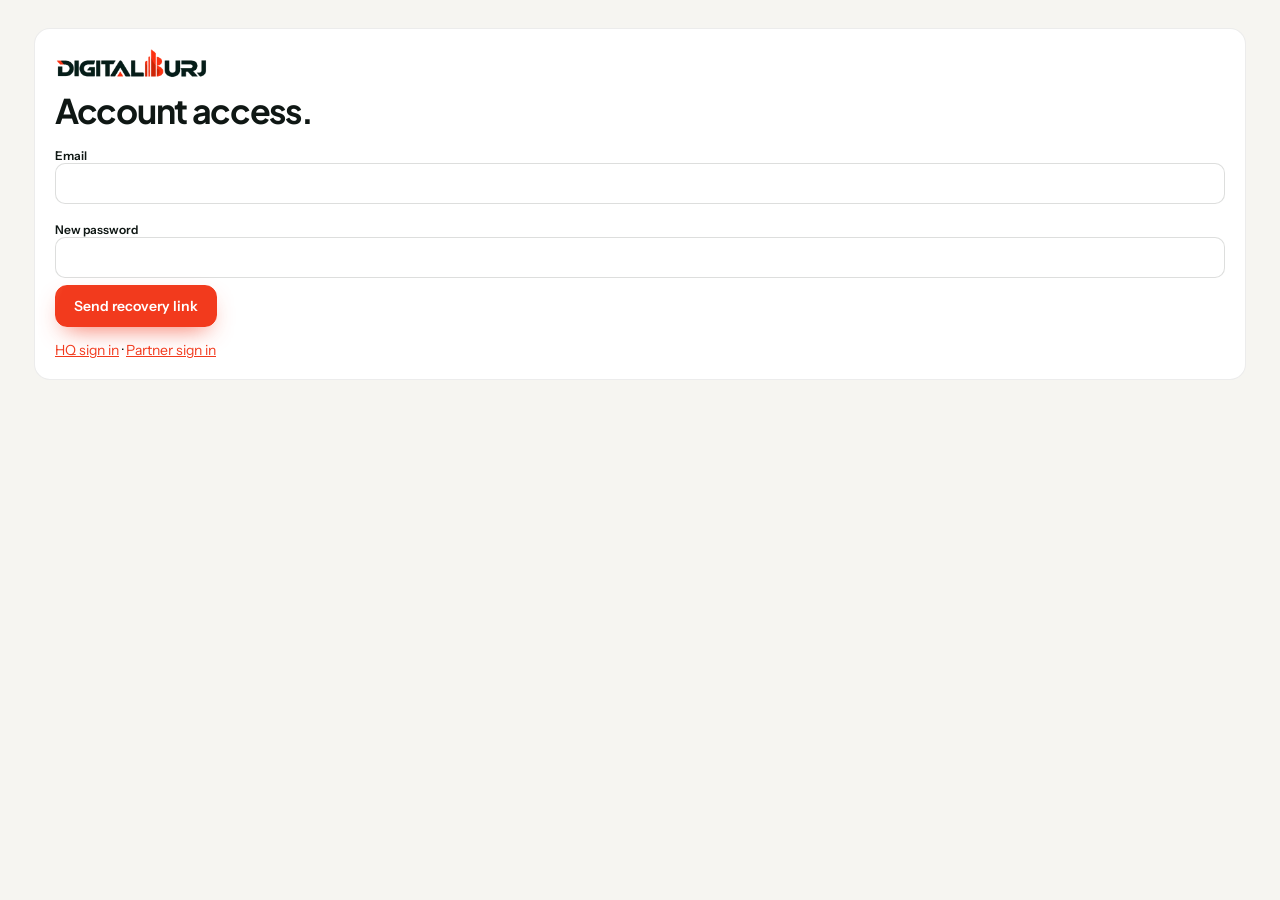
<file: public/account.html>
<!doctype html><html lang="en"><head><meta charset="utf-8"><meta name="viewport" content="width=device-width, initial-scale=1"><title>DigitalBurj account access</title><link rel="stylesheet" href="style.css"><link rel="stylesheet" href="homepage-components.css"></head><body><main class="main"><div class="panel panel-body"><img class="logo" src="brand/wordmark-480.webp" alt="DigitalBurj"><h1>Account access.</h1><form id="account-help"><label>Email<input name="email" type="email"></label><label id="password-label">New password<input name="password" type="password" minlength="12" maxlength="256"></label><button id="submit" class="primary">Send recovery link</button></form><p id="result" role="status"></p><a href="/">HQ sign in</a> · <a href="partners.html">Partner sign in</a></div></main><script src="account.js"></script></body></html>
</file>
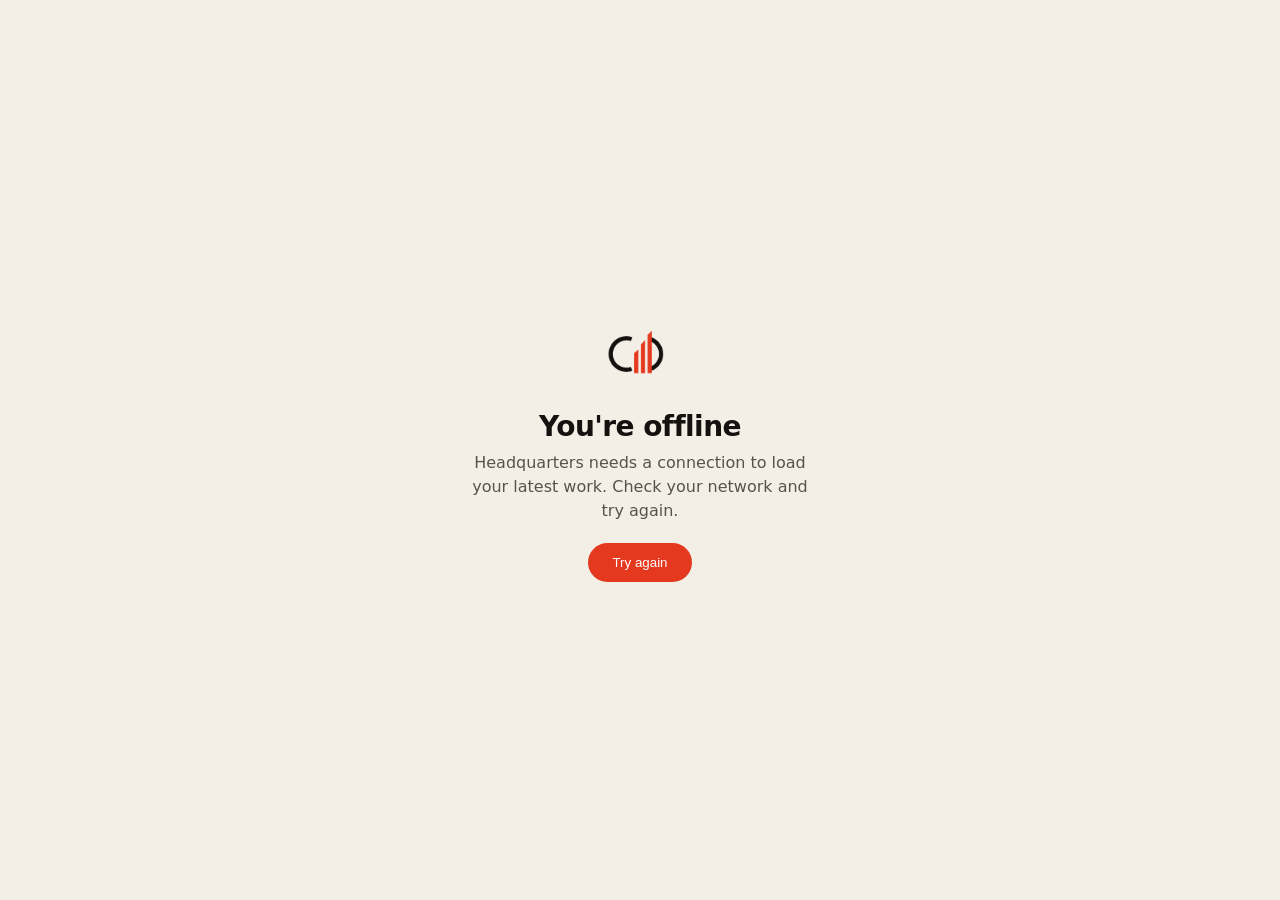
<file: public/offline.html>
<!doctype html><html lang="en"><head><meta charset="utf-8"><meta name="viewport" content="width=device-width,initial-scale=1"><meta name="robots" content="noindex"><title>Offline · DigitalBurj HQ</title><link rel="stylesheet" href="offline.css"></head><body><main><img src="icons/icon-192.png" alt="" width="72" height="72"><h1>You're offline</h1><p>Headquarters needs a connection to load your latest work. Check your network and try again.</p><button onclick="location.reload()">Try again</button></main></body></html>
</file>
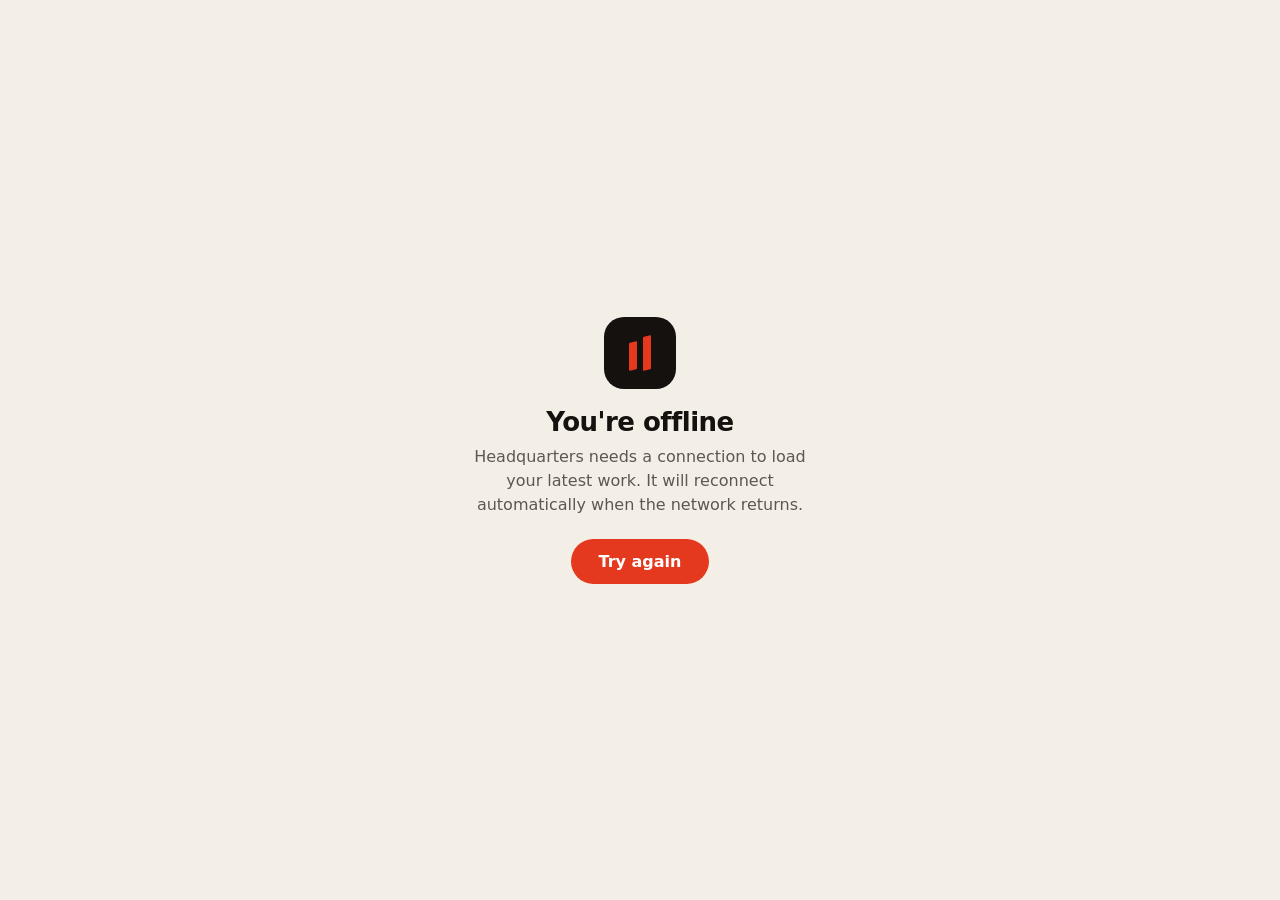
<file: android/app/src/main/assets/offline.html>
<!doctype html>
<html lang="en">
<head>
<meta charset="utf-8">
<meta name="viewport" content="width=device-width,initial-scale=1">
<title>Offline</title>
<style>
  :root { color-scheme: light; }
  body { margin: 0; min-height: 100vh; display: grid; place-items: center; background: #f4efe6; color: #14110f;
         font-family: system-ui, sans-serif; text-align: center; }
  main { padding: 28px; max-width: 340px; }
  .mark { width: 72px; height: 72px; border-radius: 20px; background: #14110f; margin: 0 auto 18px; display: grid; place-items: center; }
  .mark i { display: block; width: 8px; height: 28px; background: #e5391f; margin: 0 3px; transform: skewY(-12deg); border-radius: 1px; }
  .row { display: flex; align-items: flex-end; height: 34px; }
  h1 { font-size: 26px; letter-spacing: -.02em; margin: 0 0 8px; }
  p { margin: 0 0 22px; line-height: 1.5; color: #5c5750; }
  a { display: inline-block; background: #e5391f; color: #fff; text-decoration: none; font-weight: 600; padding: 13px 28px; border-radius: 999px; }
</style>
</head>
<body>
<main>
  <div class="mark"><div class="row"><i></i><i style="height:34px"></i></div></div>
  <h1>You're offline</h1>
  <p>Headquarters needs a connection to load your latest work. It will reconnect automatically when the network returns.</p>
  <a href="https://hq.digitalburj.com/">Try again</a>
</main>
</body>
</html>
</file>
<file: public/style.css>
@font-face{font-family:'Instrument Sans';src:url(fonts/instrument-sans-latin-wght-normal.woff2)}@font-face{font-family:'Plus Jakarta Sans';src:url(fonts/plus-jakarta-sans-latin-wght-normal.woff2)}
:root{--paper:#f6f5f1;--ink:#0f1714;--accent:#f23a1d;--muted:#66716b;--line:#e0e3dc;--surface:#fff;--radius:16px}*{box-sizing:border-box}body{margin:0;background:var(--paper);color:var(--ink);font:14px 'Instrument Sans',sans-serif}button,input,select,textarea{font:inherit}button,a,input,select,textarea{outline-offset:4px}button,a{transition:background .2s,transform .2s}button{cursor:pointer}button:disabled{opacity:.5;cursor:wait}button:hover:not(:disabled){transform:translateY(-1px)}button,.button{border:1px solid var(--line);border-radius:12px;padding:11px 15px;background:white;color:var(--ink);font-weight:600;text-decoration:none;display:inline-flex;align-items:center;gap:8px}.primary{background:var(--accent);color:white;border-color:var(--accent)}.quiet{background:transparent}.small{padding:7px 10px;font-size:12px}.danger{color:#b42415}h1,h2,h3,.metric{font-family:'Plus Jakarta Sans',sans-serif}h1{font-size:34px;letter-spacing:-1.3px;line-height:1.15;margin:9px 0 14px}h2{font-size:18px;margin:0}h3{font-size:15px;margin:0 0 8px}p{line-height:1.65}small,.muted{color:var(--muted)}.eyebrow{font-size:10px;letter-spacing:2px;font-weight:700;text-transform:uppercase;color:var(--accent)}.logo{width:153px;max-height:52px;object-fit:contain}.shell{display:grid;grid-template-columns:240px 1fr;min-height:100vh}.sidebar{border-right:1px solid var(--line);padding:26px 18px;display:flex;flex-direction:column;position:sticky;top:0;height:100vh;background:#eeeee7}.brand{padding:0 13px 25px}.brand small{display:block;letter-spacing:2px;font-size:9px;margin:10px 0 0}.nav-label{font-size:9px;color:var(--muted);text-transform:uppercase;letter-spacing:1.5px;padding:22px 13px 9px}.nav{display:grid;gap:4px}.nav button{border:0;background:transparent;justify-content:flex-start;font-weight:500;padding:12px 14px}.nav button.active{background:var(--ink);color:white}.nav svg{width:17px;height:17px;margin-right:4px}.sidebar-footer{margin-top:auto;border-top:1px solid var(--line);padding-top:18px}.avatar{display:inline-grid;place-items:center;width:34px;height:34px;border-radius:10px;background:#e5e8df;color:var(--ink);font-weight:700;flex-shrink:0}.identity{display:flex;gap:10px;align-items:center}.identity small{display:block;font-size:11px;margin-top:3px}.topbar{height:78px;border-bottom:1px solid var(--line);padding:0 34px;display:flex;align-items:center;justify-content:space-between;gap:20px;background:rgba(246,245,241,.9)}.topbar input{max-width:310px;background:transparent;border:0}.topbar-right{display:flex;align-items:center;gap:15px}.secure{font-size:11px;display:flex;align-items:center;gap:7px}.dot{width:6px;height:6px;background:#4e8262;border-radius:50%;display:inline-block}.main{padding:28px 34px;max-width:1600px;margin:auto}.page-title{display:flex;justify-content:space-between;align-items:flex-end;gap:20px;margin-bottom:26px}.page-title p{margin:0;color:var(--muted)}.banner{background:var(--ink);color:var(--paper);border-radius:20px;padding:28px 30px;display:grid;grid-template-columns:1.4fr 1fr;gap:30px;position:relative;overflow:hidden;margin-bottom:22px}.banner:after{content:'';position:absolute;width:260px;height:260px;border:1px solid #34403a;border-radius:50%;right:-100px;top:-130px;pointer-events:none}.banner h2{font-size:25px;letter-spacing:-.7px;margin:10px 0}.banner p{color:#acb8af;max-width:480px;margin:8px 0 0}.banner .eyebrow{color:#ff9a75}.banner-side{border-left:1px solid #354039;padding-left:26px;display:flex;flex-direction:column;justify-content:center}.banner-side .metric{font-size:36px;margin:8px 0}.banner-side small{color:#acb8af}.stats{display:grid;grid-template-columns:repeat(4,1fr);gap:14px;margin-bottom:22px}.stat{background:white;border:1px solid var(--line);border-radius:var(--radius);padding:20px}.stat .metric{font-size:30px;margin:12px 0}.stat small{font-size:11px}.grid{display:grid;grid-template-columns:1.7fr 1fr;gap:20px}.panel{border:1px solid var(--line);background:white;border-radius:var(--radius);overflow:hidden;margin-bottom:20px}.panel-head{display:flex;justify-content:space-between;align-items:center;gap:12px;padding:20px 22px;border-bottom:1px solid var(--line)}.panel-body{padding:20px 22px}.row{padding:16px 22px;display:flex;justify-content:space-between;align-items:center;gap:14px;border-bottom:1px solid #edf0e9}.row:last-child{border:0}.row-title{font-weight:600;line-height:1.5}.row-meta{display:flex;gap:9px;align-items:center;margin-top:6px;color:var(--muted);font-size:11px}.pill{display:inline-block;border-radius:7px;padding:5px 8px;background:#eef0e9;color:#526459;font-size:10px;font-weight:600;white-space:nowrap}.pill.orange{background:#fff0e7;color:#b74b1e}.pill.red{background:#fff0eb;color:#ba351f}.pill.green{background:#e8f4ec;color:#337149}.division-grid{display:grid;grid-template-columns:repeat(4,1fr);gap:14px}.division{padding:20px;text-align:left;display:block;width:100%;background:#fff;border:1px solid var(--line);border-radius:16px}.division img{width:40px;height:40px;margin-bottom:15px}.division h3{margin-bottom:10px}.division small{display:block;font-weight:400}.division .bar{height:4px;background:#eef0e9;margin-top:18px;border-radius:5px;overflow:hidden}.division .bar span{display:block;height:100%;background:var(--accent)}.toolbar{display:flex;gap:10px;flex-wrap:wrap;margin-bottom:18px}.toolbar select,.toolbar input{width:auto}.board{display:grid;grid-template-columns:repeat(4,1fr);gap:15px}.column{background:#eeeee7;border:1px solid var(--line);padding:14px;border-radius:16px;min-height:300px}.column h3{display:flex;justify-content:space-between}.task{background:white;border:1px solid var(--line);border-radius:12px;padding:15px;margin-top:12px}.task p{font-size:12px;color:var(--muted);white-space:pre-wrap}.task select{margin-top:14px;font-size:11px;padding:7px}.empty{padding:35px 22px;text-align:center;color:var(--muted);line-height:1.8}.table-wrap{overflow:auto}table{width:100%;border-collapse:collapse;text-align:left}th{font-size:10px;letter-spacing:1px;text-transform:uppercase;color:var(--muted);padding:15px 20px;background:#fafaf7}td{padding:16px 20px;border-top:1px solid var(--line);font-size:13px}.login{min-height:100vh;display:grid;grid-template-columns:1fr 1fr}.login-story{background:var(--ink);color:var(--paper);padding:65px;display:flex;flex-direction:column;justify-content:center}.login-story h1{font-size:54px;margin:30px 0}.login-story p{color:#b7c1b9;max-width:410px}.login-form{padding:50px;display:flex;align-items:center;justify-content:center}.login-form form{max-width:390px;width:100%}label{display:block;font-size:12px;font-weight:600;margin:18px 0 7px}input,select,textarea{border:1px solid #d7ddd4;padding:12px;border-radius:10px;width:100%;background:white;color:var(--ink)}textarea{min-height:100px;resize:vertical}.login-form .primary{width:100%;justify-content:center;margin-top:24px}.error{color:#b72d1b;margin-top:14px}.demo-note{background:#fff0e7;border:1px solid #f0d3bf;border-radius:10px;padding:12px;font-size:12px;margin-bottom:18px;color:#9f451c}.demo-note select{margin-top:8px}.footnote{font-size:11px;color:var(--muted);margin-top:24px}dialog{border:1px solid var(--line);border-radius:20px;max-width:520px;width:calc(100% - 30px);padding:28px;box-shadow:0 30px 100px #0f171433}dialog::backdrop{background:#0f171466;backdrop-filter:blur(4px)}.dialog-head{display:flex;align-items:center;justify-content:space-between}.form-actions{display:flex;justify-content:flex-end;gap:10px;margin-top:25px}#toast{position:fixed;right:25px;bottom:25px;border-radius:12px;background:var(--ink);color:white;padding:14px 20px;display:none;max-width:400px;z-index:10}.feedback{white-space:pre-wrap;font-size:12px;color:var(--muted)}.mobile-menu{display:none}.notice{font-size:12px;border-left:3px solid var(--accent);padding:12px 16px;background:#eeeee7;margin-bottom:20px}.activity{font-size:12px;border-left:2px solid #e3e7dd;padding:0 0 16px 16px;margin-left:3px}.activity small{display:block;margin-top:5px}.wide{grid-column:1/-1}a{color:var(--accent)}@media(max-width:1100px){.stats,.division-grid{grid-template-columns:repeat(2,1fr)}.grid{grid-template-columns:1fr}.board{grid-template-columns:repeat(2,1fr)}.main{padding:25px}.shell{grid-template-columns:210px 1fr}.topbar{padding:0 25px}}@media(max-width:720px){.shell{display:block}.sidebar{display:none;position:fixed;z-index:5;width:245px}.sidebar.open{display:flex}.mobile-menu{display:inline-flex}.topbar{padding:0 16px}.topbar input,.secure{display:none}.main{padding:22px 16px}.page-title{align-items:flex-start}.page-title h1{font-size:27px}.banner{grid-template-columns:1fr;padding:24px}.banner-side{border-left:0;border-top:1px solid #354039;padding:18px 0 0}.board{grid-template-columns:1fr}.login{grid-template-columns:1fr}.login-story{padding:35px}.login-story h1{font-size:36px}.login-form{padding:30px}.stat{padding:15px}.row{flex-wrap:wrap}.division-grid{gap:10px}.division{padding:15px}}@media(prefers-reduced-motion:reduce){*{transition:none!important;animation:none!important}}

progress.bar{width:100%;border:0;appearance:none}progress.bar::-webkit-progress-bar{background:#eef0e9;border-radius:5px}progress.bar::-webkit-progress-value{background:var(--accent)}progress.bar::-moz-progress-bar{background:var(--accent)}
</file>
<file: public/homepage-components.css>
/* Shared DigitalBurj homepage components, extracted from Homepage.dc.html,
   SiteHeader.dc.html and hero-system.css. Dashboard-only layouts use these surfaces. */
:root{--paper:#f6f5f1;--ink:#0f1714;--accent:#f23a1d;--orange:#ff7a45;--muted:#5d6560;--line:rgba(15,23,20,.08);--radius:16px;--ease:cubic-bezier(.22,.8,.24,1)}
::selection{background:#f23a1d;color:#fff}
button,.button{border-radius:12px;font-weight:600;transition:border-color .25s,background .25s,transform .25s}
.primary{height:42px;padding:0 18px;border-radius:12px;background:linear-gradient(110deg,#f23a1d 0%,#f23a1d 40%,#ff7a45 50%,#f23a1d 60%,#f23a1d 100%);background-size:250% 100%;background-position:100% 0;color:#fff;font:600 14px 'Instrument Sans',sans-serif;box-shadow:0 10px 24px -10px rgba(242,58,29,.8);transition:background-position .8s cubic-bezier(.22,.8,.24,1),transform .25s;flex-shrink:0}
.primary:hover:not(:disabled){background-position:0 0;transform:translateY(-1px);color:#fff}
.topbar{height:62px;margin:10px 12px 0;padding:0 18px;border-radius:18px;background:rgba(246,245,241,.82);backdrop-filter:blur(18px) saturate(160%);-webkit-backdrop-filter:blur(18px) saturate(160%);border:1px solid rgba(15,23,20,.08);box-shadow:0 1px 0 rgba(255,255,255,.7) inset,0 18px 40px -28px rgba(15,23,20,.45);position:sticky;top:10px;z-index:3}
.sidebar{background:#f6f5f1;border-right:1px solid rgba(15,23,20,.08)}
.nav button{height:40px;padding:0 14px;border-radius:10px;font:500 14px 'Instrument Sans',sans-serif;color:#0f1714}
.nav button:hover{background:rgba(15,23,20,.05);transform:none}
.nav button.active{background:#0f1714;color:#f6f5f1}
.eyebrow{font-size:12px;font-weight:700;letter-spacing:.18em;text-transform:uppercase;color:#f23a1d;display:inline-flex;align-items:center;gap:8px}
.eyebrow:before{content:'';width:18px;height:2px;background:currentColor;flex:none}
.banner{border-radius:20px;background:#0f1714;color:#f6f5f1;border:1px solid rgba(246,245,241,.08);box-shadow:0 60px 100px -50px rgba(15,23,20,.45);padding:32px}
.banner h2{font:800 clamp(1.9rem,2.3vw,2.7rem)/1.08 'Plus Jakarta Sans',sans-serif;letter-spacing:-.035em}
.banner .eyebrow{color:#ff9a75}
.banner-side{border-color:rgba(246,245,241,.14)}
.banner .hero-actions{margin-top:22px;display:flex;gap:10px;flex-wrap:wrap}
.banner .hero-actions .quiet{height:42px;padding:0 18px;border-radius:12px;background:rgba(246,245,241,.04);border:1px solid rgba(246,245,241,.22);color:#f6f5f1;font-weight:600;font-size:14px}
.banner .hero-actions .quiet:hover{border-color:#f6f5f1;background:rgba(246,245,241,.1)}
.home-gloss{background:linear-gradient(105deg,transparent 42%,rgba(255,255,255,.95) 50%,transparent 58%) -150% 0/260% 100% no-repeat,linear-gradient(180deg,#ffffff 0%,#ffffff 44%,#f3e4d9 50%,#d9b9a4 100%);-webkit-background-clip:text;background-clip:text;-webkit-text-fill-color:transparent;animation:db-shine 5.5s ease-in-out 1.2s infinite}
@keyframes db-shine{0%,55%{background-position:-150% 0,0 0}100%{background-position:250% 0,0 0}}
.home-accent{background:linear-gradient(180deg,#ffd9c4 0%,#ff9a6b 26%,#ff5a30 47%,#e8331a 50%,#c41f0b 100%);-webkit-background-clip:text;background-clip:text;-webkit-text-fill-color:transparent}
.division{width:100%;box-sizing:border-box;display:flex;flex-direction:column;padding:20px;border-radius:16px;min-height:14.5rem;transition:transform .45s cubic-bezier(.22,.8,.24,1),box-shadow .45s,border-color .3s;background-color:#fff;color:#0f1714;border:1px solid rgba(15,23,20,.08);background-image:radial-gradient(420px circle at 50% 0%,rgba(242,58,29,.08),transparent 45%)}
.division:hover:not(:disabled){transform:translateY(-6px);box-shadow:0 40px 70px -40px rgba(15,23,20,.5);border-color:rgba(242,58,29,.4)}
.division.dark{background-color:#0f1714;color:#f6f5f1;border:1px solid #0f1714;background-image:radial-gradient(420px circle at 50% 0%,rgba(242,58,29,.22),transparent 45%)}
.division.dark small{color:rgba(246,245,241,.65)}.division img{width:42px;height:42px;padding:4px;box-sizing:content-box;background:#f6f5f1;border-radius:14px}.division h3{font:700 19px/1.2 'Plus Jakarta Sans',sans-serif}.division .bar{margin-top:auto;min-height:4px;width:100%}.division .division-link{font-weight:600;font-size:14px;margin-top:20px;display:block}.division-number{position:absolute;top:22px;right:20px;font:700 13px 'Plus Jakarta Sans',sans-serif;opacity:.5}.division{position:relative}
.panel,.stat,.task{border-radius:16px;background:#fff;border:1px solid rgba(15,23,20,.08)}
.stat{padding:20px;transition:border-color .3s,box-shadow .45s}.stat:hover{border-color:rgba(242,58,29,.3);box-shadow:0 30px 50px -40px rgba(15,23,20,.35)}
.pill{font-size:12px;font-weight:600;padding:5px 10px;border-radius:8px;background:#f6f5f1;color:#3b4541}
.panel-head{padding:20px;border-bottom:1px solid rgba(15,23,20,.08)}.panel-body{padding:20px}.panel h2{font:700 18px 'Plus Jakarta Sans',sans-serif;letter-spacing:-.01em}
.task{padding:20px}.task h3{margin-top:14px;font:700 16px/1.35 'Plus Jakarta Sans',sans-serif}.task p{font-size:14px;line-height:1.55}
input,select,textarea{border-radius:10px;border:1px solid rgba(15,23,20,.14);transition:border-color .2s,box-shadow .2s}input:focus,select:focus,textarea:focus{border-color:#f23a1d;box-shadow:0 0 0 3px rgba(242,58,29,.08)}
dialog{border-radius:20px;background:#fff;border:1px solid rgba(15,23,20,.08);box-shadow:0 40px 80px -30px rgba(15,23,20,.4)}
.login-story{background:#0f1714}.login-story .eyebrow{color:#ff9a75}.login-story h1{font-weight:800;letter-spacing:-.035em}.login-form form{padding:28px;border-radius:20px;background:#fff;border:1px solid rgba(15,23,20,.08);max-width:460px}.login-form h1{font-size:30px}.login-form .primary{height:46px}.login-story .logo{filter:brightness(0) invert(1)}
.empty{font-size:13px}.page-title h1{font-weight:700;letter-spacing:-.028em}.page-title p{font-size:15px;line-height:1.6;color:#4a544f}
.owner-badge{font-size:10px;padding:4px 8px;border-radius:7px;background:rgba(242,58,29,.1);color:#c9260e}.notice{border-radius:12px;background:#fff4ee;border:1px solid rgba(242,58,29,.16);padding:14px 18px}.notice strong{color:#c9260e}
@media(max-width:720px){.topbar{margin:10px 10px 0;padding:0 12px}.banner{padding:24px}.division{min-height:13.5rem}.banner .metric .eyebrow{display:none}.login-form form{padding:24px}.sidebar.open{z-index:10;box-shadow:0 40px 80px -30px rgba(15,23,20,.4)}.page-title{flex-wrap:wrap}}
@media(prefers-reduced-motion:reduce){*{animation:none!important;transition:none!important}}
/* HQ collaboration and permission controls inherit the homepage component tokens. */
.sidebar .nav{overflow-y:auto;min-height:0;padding-bottom:14px;scrollbar-width:thin}.sidebar .sidebar-footer{flex-shrink:0}.counter{background:#f23a1d;color:#fff;border-radius:7px;padding:3px 7px;font-size:10px;margin-left:auto;min-width:20px;text-align:center}.chat-layout{display:grid;grid-template-columns:280px 1fr;gap:20px}.contact{width:100%;border:0;border-radius:0;text-align:left;display:flex;gap:12px;padding:16px;border-bottom:1px solid var(--line)}.contact small{display:block;font-weight:400;margin-top:4px}.contact.selected{background:#f6f5f1}.chat{display:flex;flex-direction:column;min-height:500px}.chat-history{padding:22px;display:flex;flex-direction:column;gap:12px;max-height:480px;overflow:auto;flex:1}.bubble{max-width:85%;padding:14px 17px;border-radius:16px 16px 16px 3px;background:#f6f5f1;align-self:flex-start;border:1px solid var(--line)}.bubble.own{align-self:flex-end;background:#0f1714;color:#f6f5f1;border-radius:16px 16px 3px 16px}.bubble p{margin:0 0 8px;white-space:pre-wrap}.bubble.own small{color:#bac4bd}.composer{display:flex;align-items:flex-end;gap:12px;padding:20px;border-top:1px solid var(--line)}.composer textarea{min-height:65px;max-height:160px}.sr-only{position:absolute;width:1px;height:1px;padding:0;margin:-1px;overflow:hidden;clip:rect(0,0,0,0);white-space:nowrap;border:0}.block{display:block;margin-top:5px}.wide-dialog{max-width:920px}.permission-row{display:grid;grid-template-columns:1.3fr .8fr 1fr;gap:12px;padding:10px 0;border-bottom:1px solid var(--line);align-items:center}.permission-row label{margin:0;font-weight:500;display:flex;align-items:center;gap:10px}.permission-row input[type=checkbox],label input[type=checkbox]{width:auto;accent-color:#f23a1d}.permission-row select,.permission-row input{font-size:12px;padding:9px}.permission-matrix{max-height:48vh;overflow:auto;padding-right:10px}.wide-dialog details{margin-top:20px}.job-discussion{margin-top:22px;max-height:260px;overflow:auto}.money{font-size:23px!important}.topbar-right{gap:8px}.topbar-right .pill{font-size:10px}.topbar-right .quiet{border:1px solid var(--line);background:#fff}.nav{gap:3px}.nav svg{flex-shrink:0}.nav button{flex-shrink:0}.nav-label{padding-top:12px}.permission-matrix .permission-row:first-child{border-top:1px solid var(--line)}
@media(max-width:1050px){.topbar-right>.secure,.topbar-right>small{display:none}.chat-layout{grid-template-columns:230px 1fr}}
@media(max-width:720px){.chat-layout{grid-template-columns:1fr}.chat-layout>.panel:first-child{max-height:230px;overflow:auto}.chat{min-height:400px}.chat-history{max-height:380px}.permission-row{grid-template-columns:1fr 1fr}.permission-row label{grid-column:1/-1}.topbar-right button[data-page]{font-size:0;padding:7px}.topbar-right .pill{font-size:10px}.topbar-right>.avatar{display:none}.topbar>div:first-child{font-size:12px}.topbar-right{gap:5px}.topbar-right button{min-width:32px}.composer{padding:14px}.division-grid{grid-template-columns:1fr 1fr}}

.policy-grid{display:grid;grid-template-columns:repeat(4,1fr);gap:10px;margin-bottom:24px}@media(max-width:600px){.policy-grid{grid-template-columns:repeat(2,1fr)}}
</file>
<file: public/offline.css>
:root{color-scheme:light dark;--paper:#f4efe6;--ink:#14110f;--red:#e5391f}
@media(prefers-color-scheme:dark){:root{--paper:#14110f;--ink:#f4efe6}}
body{margin:0;min-height:100vh;display:grid;place-items:center;background:var(--paper);color:var(--ink);font-family:"Plus Jakarta Sans",system-ui,sans-serif;text-align:center}
main{padding:24px;max-width:360px}img{border-radius:18px}h1{margin:16px 0 8px;font-size:28px;letter-spacing:-.02em}p{margin:0 0 20px;opacity:.7;line-height:1.5}
button{background:var(--red);color:#fff;border:0;border-radius:999px;padding:12px 24px;font:600 15px inherit;cursor:pointer}
</file>
